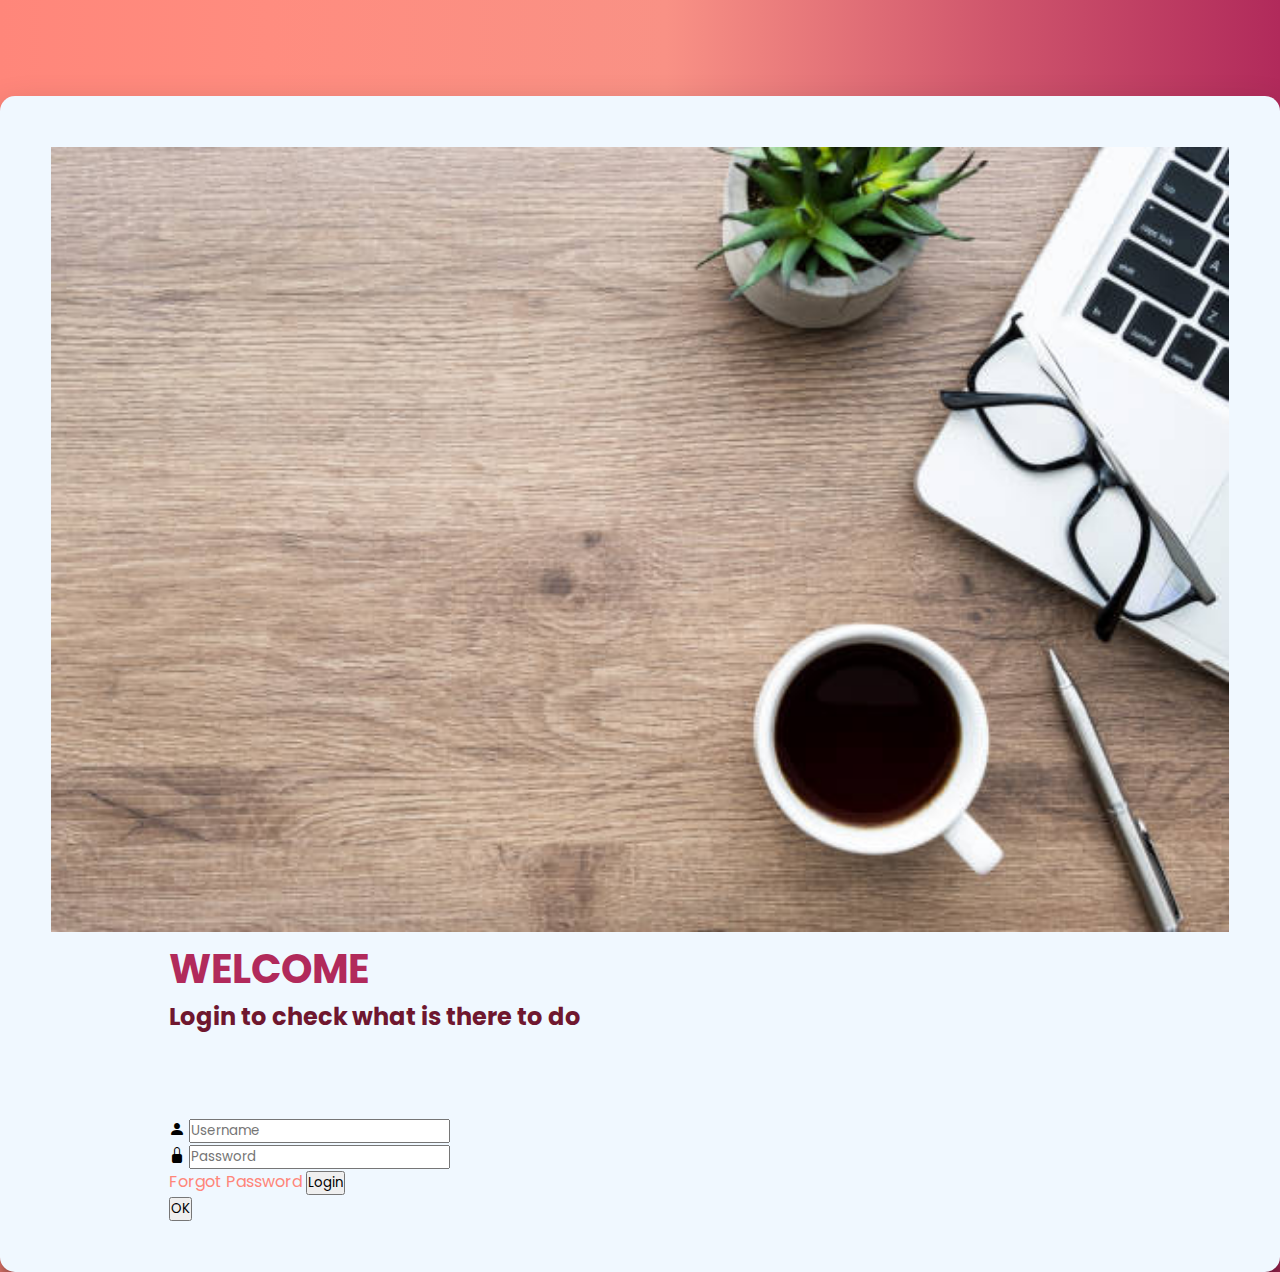
<file: index.html>
<!DOCTYPE html>
<html lang="en">
  <head>
    <meta charset="UTF-8" />
    <meta http-equiv="X-UA-Compatible" content="IE=edge" />
    <meta name="viewport" content="width=device-width, initial-scale=1.0" />
    <title>ToDoList</title>
    <link
      rel="stylesheet"
      href="https://cdn.jsdelivr.net/npm/bootstrap-icons@1.10.5/font/bootstrap-icons.css"
    />
    <link
      href="https://cdn.jsdelivr.net/npm/bootstrap@5.3.0-alpha3/dist/css/bootstrap.min.css"
      rel="stylesheet"
      integrity="sha384-KK94CHFLLe+nY2dmCWGMq91rCGa5gtU4mk92HdvYe+M/SXH301p5ILy+dN9+nJOZ"
      crossorigin="anonymous"
    />
    <link rel="preconnect" href="https://fonts.googleapis.com" />
    <link rel="preconnect" href="https://fonts.gstatic.com" crossorigin />
    <link
      href="https://fonts.googleapis.com/css2?family=Poppins:wght@400;600;700&display=swap"
      rel="stylesheet"
    />
    <script
      src="https://cdn.jsdelivr.net/npm/bootstrap@5.3.0-alpha3/dist/js/bootstrap.bundle.min.js"
      integrity="sha384-ENjdO4Dr2bkBIFxQpeoTz1HIcje39Wm4jDKdf19U8gI4ddQ3GYNS7NTKfAdVQSZe"
      crossorigin="anonymous"
    ></script>

    <link rel="stylesheet" href="Css/style.css" />
    <script src="script.js" defer></script>
  </head>
  <body>
    <div class="container-sm" id="maincontainer">
      <!-- Stack the columns on mobile by making one full-width and the other half-width -->
      <div class="row">
        <div class="col-sm-12 col-lg-6">
          <img class="todo" src="Images/loginimg.jpg" alt="" />
        </div>
        <div class="col-sm-12 col-lg-6 rightdiv">
          <form class="login__form" id="login__form">
            <div class="Login text-center">
              <h2 class="fw-bold">WELCOME</h2>
              <h5>Login to check what is there to do</h5>
            </div>

            <div class="form-floating input-group mb-3">
              <span class="input-group-text" id="basic-addon1"
                ><i class="bi bi-person-fill"></i
              ></span>
              <input
                type="text"
                class="form-control"
                id="floatingInput"
                placeholder="Username"
              />
              <!-- <label class="labels" for="floatingInput"> Username</label> -->
            </div>
            <div class="form-floating input-group mb-3">
              <span class="input-group-text" id="basic-addon2"
                ><i class="bi bi-lock-fill"></i
              ></span>
              <input
                type="password"
                class="form-control"
                id="floatingPassword"
                placeholder="Password"
              />
              <!-- <label class="labels" for="floatingPassword ">Password</label> -->
            </div>
            <a href="#">Forgot Password</a>
            <button
              type="submit"
              id="btn"
              class="btn btn-primary submit_btn w-100 my-4"
            >
              Login
            </button>
            <div
              class="modal fade"
              id="staticBackdrop"
              data-bs-backdrop="static"
              data-bs-keyboard="false"
              tabindex="-1"
              aria-labelledby="staticBackdropLabel"
              aria-hidden="true"
            >
              <div class="modal-dialog modal-dialog-centered">
                <div class="modal-content">
                  <div class="modal-header">
                    <h1 class="modal-title fs-5" id="staticBackdropLabel"></h1>

                    <!-- <button
                      type="button"
                      class="btn-close"
                      data-bs-dismiss="modal"
                      aria-label="Close"
                    ></button> -->
                  </div>
                  <div class="modal-body"><p id="error__msg"></p></div>
                  <div class="modal-footer">
                    <button
                      type="button"
                      class="btn btn-secondary"
                      data-bs-dismiss="modal"
                      id="modalbtn"
                    >
                      OK
                    </button>
                    <!-- <button type="button" class="btn btn-primary">
                      Understood
                    </button> -->
                  </div>
                </div>
              </div>
            </div>
          </form>
        </div>
      </div>
    </div>
  </body>
</html>
</file>
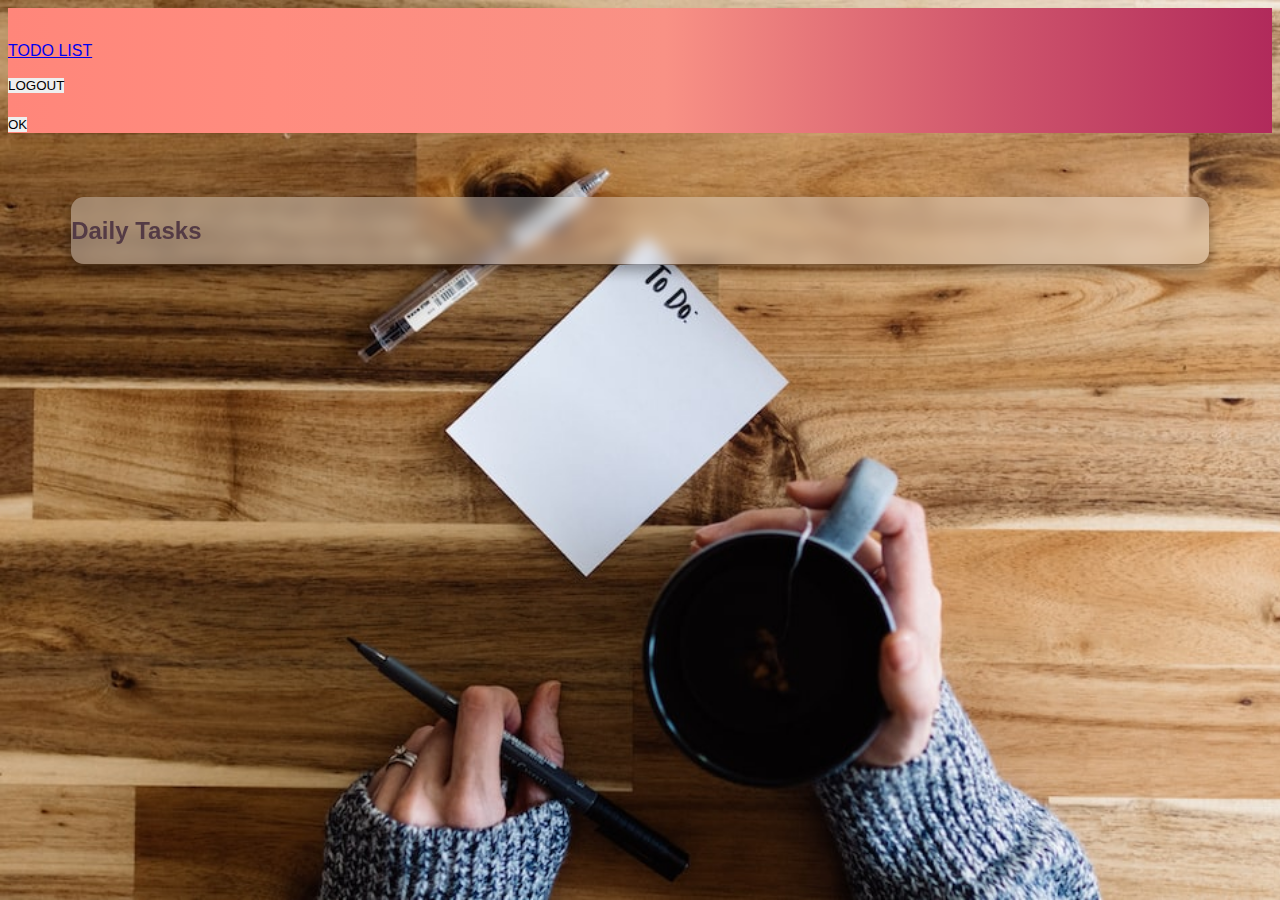
<file: main.html>
<!DOCTYPE html>
<html lang="en">
  <head>
    <meta charset="UTF-8" />
    <meta http-equiv="X-UA-Compatible" content="IE=edge" />
    <meta name="viewport" content="width=device-width, initial-scale=1.0" />
    <title>Home</title>
    <script type="text/javascript">
      function preventBack() {
        window.history.forward();
      }
      setTimeout("preventBack()", 0);
      window.onunload = function () {
        null;
      };
    </script>
    <link rel="stylesheet" href="Css/mainStyle.css" />
    <link
      href="https://cdn.jsdelivr.net/npm/bootstrap@5.3.0-alpha3/dist/css/bootstrap.min.css"
      rel="stylesheet"
      integrity="sha384-KK94CHFLLe+nY2dmCWGMq91rCGa5gtU4mk92HdvYe+M/SXH301p5ILy+dN9+nJOZ"
      crossorigin="anonymous"
    />
    <script
      defer
      src="https://cdn.jsdelivr.net/npm/bootstrap@5.3.0-alpha3/dist/js/bootstrap.bundle.min.js"
      integrity="sha384-ENjdO4Dr2bkBIFxQpeoTz1HIcje39Wm4jDKdf19U8gI4ddQ3GYNS7NTKfAdVQSZe"
      crossorigin="anonymous"
    ></script>
    <script
      defer
      src="https://cdn.jsdelivr.net/npm/@popperjs/core@2.11.7/dist/umd/popper.min.js"
      integrity="sha384-zYPOMqeu1DAVkHiLqWBUTcbYfZ8osu1Nd6Z89ify25QV9guujx43ITvfi12/QExE"
      crossorigin="anonymous"
    ></script>
    <script
      defer
      src="https://cdn.jsdelivr.net/npm/bootstrap@5.3.0-alpha3/dist/js/bootstrap.min.js"
      integrity="sha384-Y4oOpwW3duJdCWv5ly8SCFYWqFDsfob/3GkgExXKV4idmbt98QcxXYs9UoXAB7BZ"
      crossorigin="anonymous"
    ></script>
    <script defer src="mainscript.js"></script>
  </head>
  <body>
    <!-- Nav Bar starts -->
    <nav class="navbar navbar-expand-lg bg-transparent">
      <div class="container-fluid">
        <!-- <a class="navbar-brand" href="#">ToDoList</a> -->
        <button
          class="navbar-toggler"
          type="button"
          data-bs-toggle="collapse"
          data-bs-target="#navbarTogglerDemo02"
          aria-controls="navbarTogglerDemo02"
          aria-expanded="false"
          aria-label="Toggle navigation"
        >
          <span class="navbar-toggler-icon"></span>
        </button>
        <div class="collapse navbar-collapse" id="navbarTogglerDemo02">
          <ul class="navbar-nav me-auto mb-2 mb-lg-0">
            <li class="nav-item">
              <a
                class="nav-link pe-5 ps-5 fs-4 text-light"
                id="todo"
                aria-current="page"
                href="#"
                >TODO LIST</a
              >
            </li>
            <!-- <li class="nav-item">
              <a class="nav-link pe-5 ps-5 fs-4 text-light" href="index.html"
                >LOGOUT</a
              >
            </li> -->
          </ul>
          <div>
            <button
              type="button"
              class="logout btn btn-light btn-lg"
              id="logout"
            >
              LOGOUT
            </button>
            <div
              class="modal fade"
              id="staticBackdrop"
              data-bs-backdrop="static"
              data-bs-keyboard="false"
              tabindex="-1"
              aria-labelledby="staticBackdropLabel"
              aria-hidden="true"
            >
              <div class="modal-dialog modal-dialog-centered">
                <div class="modal-content">
                  <div class="modal-header">
                    <h1 class="modal-title fs-5" id="staticBackdropLabel"></h1>

                    <!-- <button
                    type="button"
                    class="btn-close"
                    data-bs-dismiss="modal"
                    aria-label="Close"
                  ></button> -->
                  </div>
                  <div class="modal-body"><p id="error__msg"></p></div>
                  <div class="modal-footer">
                    <button
                      type="button"
                      class="btn btn-secondary"
                      data-bs-dismiss="modal"
                      id="modalbtn"
                    >
                      OK
                    </button>
                    <!-- <button type="button" class="btn btn-primary">
                    Understood
                  </button> -->
                  </div>
                </div>
              </div>
            </div>
          </div>
        </div>
      </div>
    </nav>
    <!-- navbar end -->
    <!-- todolist -->
    <div
      class="container w-75 table-responsive-sm table-responsive-md table-responsive-lg table-responsive-xl"
    >
      <h2 class="text-center pb-4 pt-4 fw-bold fs-1">Daily Tasks</h2>
      <table
        class="table caption-top table-hover text-center"
        id="todoTable"
      ></table>
    </div>
    <!-- End of todolist table -->
  </body>
</html>
</file>
<file: Css/style.css>
* {
    box-sizing: border-box;
    padding: 0;
    margin: 0;
    font-family: "Poppins", sans-serif;
  }
  body {
    background-image: linear-gradient(
      to right,
      #77d8ff 0%,
      #ff867a 0%,
      #ff8c7f 21%,
      #f99185 52%,
      #cf556c 78%,
      #b12a5b 100%
    );
  }
  
  .container-sm {
    margin-top: 7.5%;
    /* transform: scale(0.9); */
    /* margin-bottom: 5%; */
  
    border-radius: 15px;
    box-shadow: rgba(0, 0, 0, 0.3) 0px 19px 38px,
      rgba(0, 0, 0, 0.22) 0px 15px 12px;
    padding: 4%;
    background-color: aliceblue;
  }
  
  .todo {
    height: 100%;
    width: 100%;
  }
  
  .login__form {
    width: 80%;
    /* padding: 2% 8%; */
    padding-left: 10%;
    align-items: center;
    justify-content: center;
  }
  
  .login__form h2 {
    font-size: 2.5rem;
    color: #b12a5b;
  }
  .login__form a {
    text-decoration: none;
    margin-top: 2%;
    color: #ff867a;
  }
  
  .login__form h5 {
    font-size: 1.5rem;
    color: #6f172f;
    margin-bottom: 10%;
  }
</file>
<file: Css/mainStyle.css>
* {
    padding: 0;
    border: 0;
    box-sizing: border-box;
    font-family: "Poppins", sans-serif;
  }
  body {
    background-image: url(../Images/todo1.jpg);
    /* background-repeat: no-repeat; */
    background-size: cover;
    background-attachment: fixed;
  }
  nav {
    background-image: linear-gradient(
      to right,
      #ff8177 0%,
      #ff867a 0%,
      #ff8c7f 21%,
      #f99185 52%,
      #cf556c 78%,
      #b12a5b 100%
    );
  }
  .container {
    margin: 5%;
    background-color: #fff5;
    backdrop-filter: blur(7px);
    box-shadow: 0 0.4rem 0.8rem #0005;
    border-radius: 0.8rem;
    max-height: 650px;
    overflow-y: auto;
  }
  .container h2 {
    color: #543b45;
  }
  #logout {
    transition: all 0.35s;
  }
  
  #logout:hover {
    color: #fff;
    background-color: #b12a5b;
    transition: 0.5s ease-in-out;
  }
  /* .table_body {
    max-height: 75% !important;
    overflow: auto !important;
  } */
  th {
    position: sticky;
    opacity: 1;
    top: 0px;
  }
</file>
